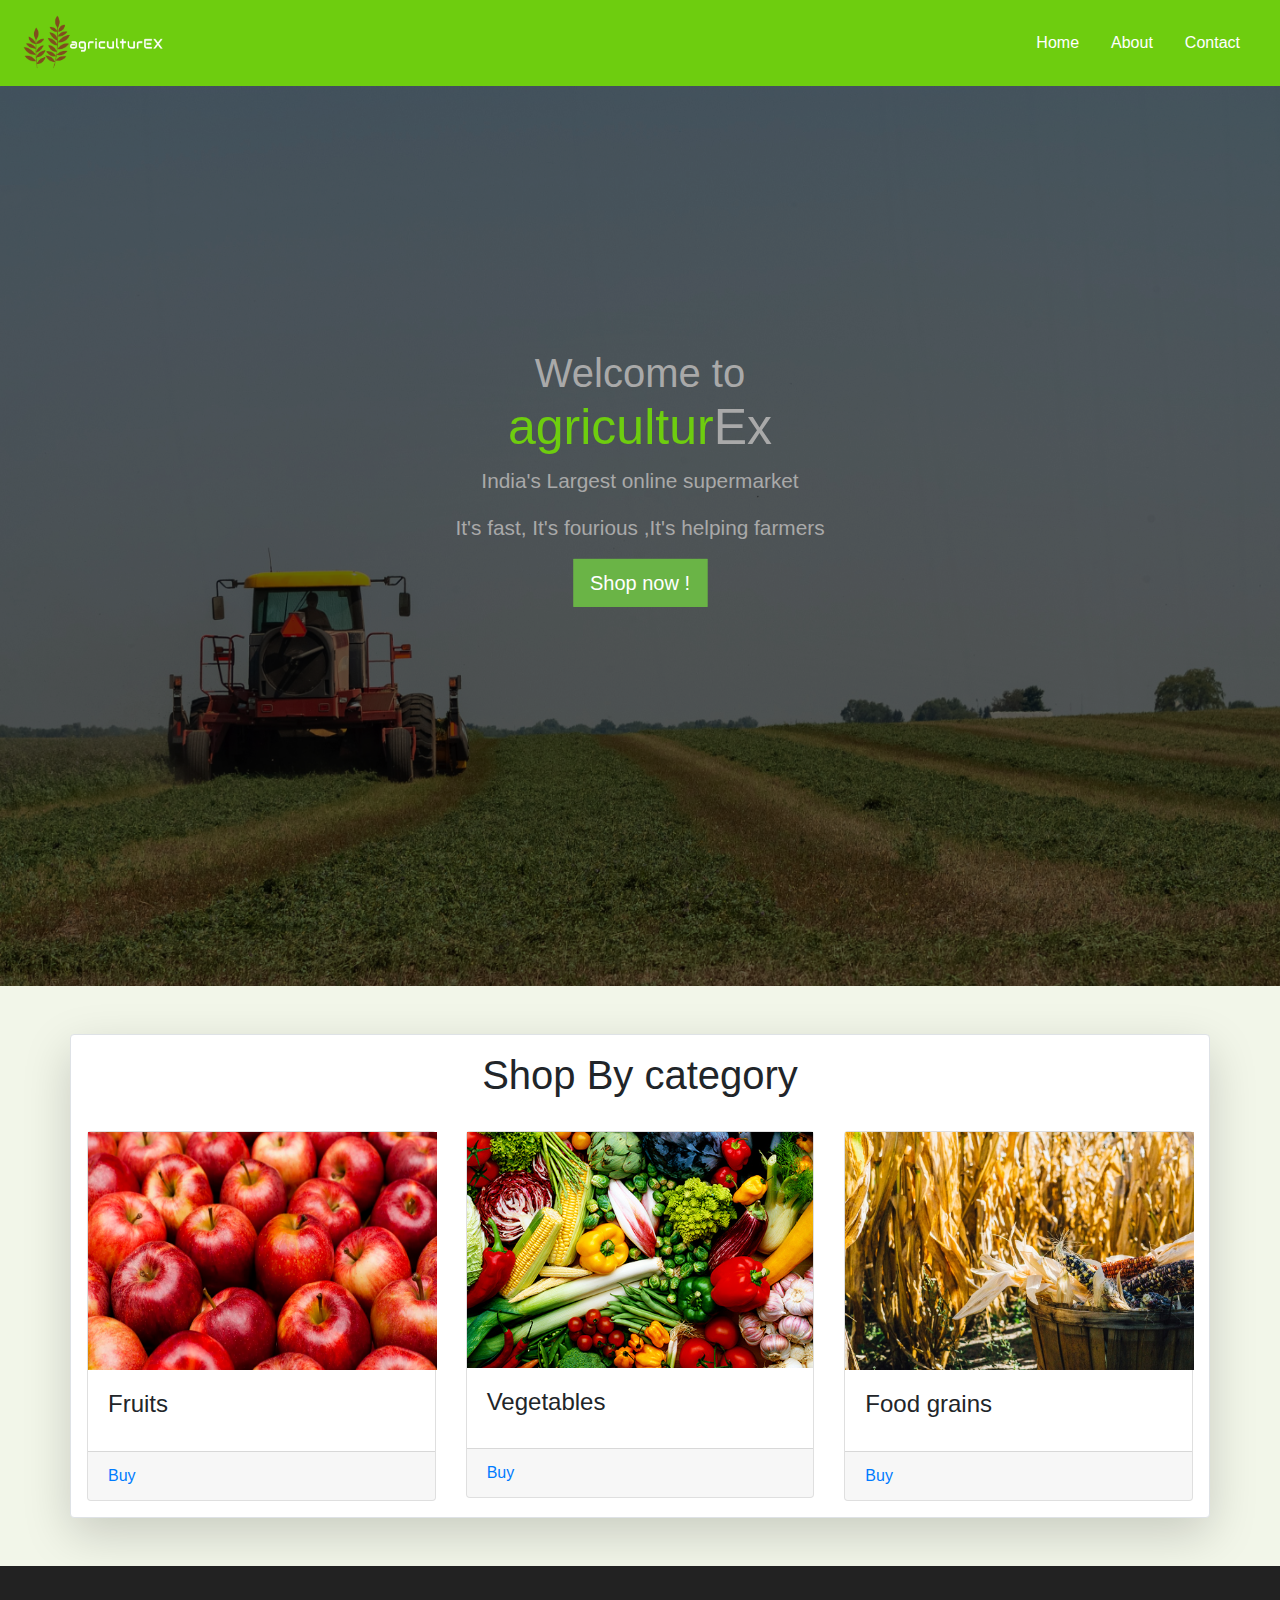
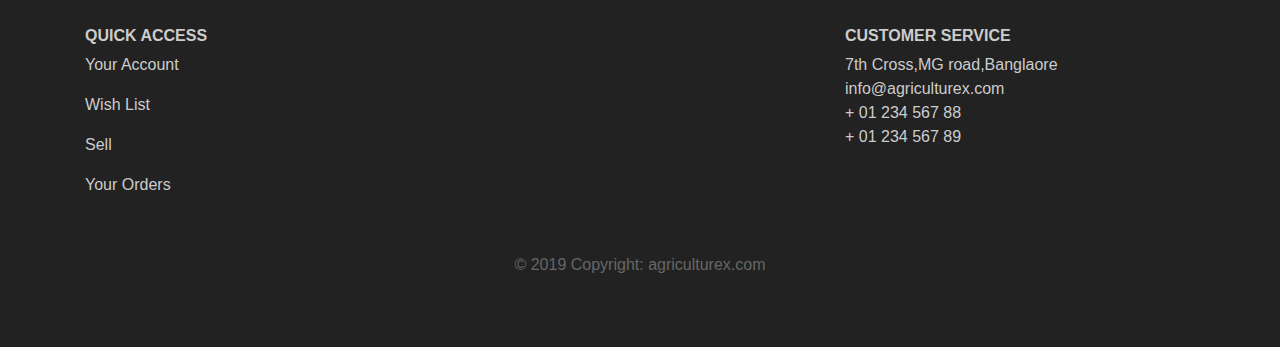
<file: agriculturEx/index.html>
<!DOCTYPE html>
<html lang="en">

<head>

	<title>www.agriculturex.com</title>
	<meta charset="utf-8">
	<meta name="viewport" content="width=device-width, initial-scale=1">
	<link rel="stylesheet" href="bootstrap/css/bootstrap.min.css">
	<link rel="stylesheet" type="text/css" href="main.css">

</head>

<body>
	<nav class="navbar navbar-expand-md">
		<a class="navbar-brand" href="index.html"><img src="images/logo.png " width="150" height="60" /></a>
		<button class="navbar-toggler navbar-dark" type="button" data-toggle="collapse" data-target="#main-navigation">
			<span class="navbar-toggler-icon"></span>
		</button>
		<div class="collapse navbar-collapse" id="main-navigation">
			<ul class="navbar-nav">
				<li class="nav-item">
					<a class="nav-link" href="index.html">Home</a>
				</li>
				<li class="nav-item">
					<a class="nav-link" href="about.html">About</a>
				</li>
				<li class="nav-item">
					<a class="nav-link" href="#">Contact</a>
				</li>
			</ul>
		</div>
	</nav>

	<header class="page-header header container-fluid">
		<div class="overlay"></div>
		<div class="description">
			<h1 style="color:darkgrey">Welcome to <br /><span style="font-size:50px;"><span
						style="color:#6ecd0f;">agricultur</span>Ex</span></h1>
			<p style="color:darkgrey">India's Largest online supermarket</p>
			<p style="color:darkgrey">It's fast, It's fourious ,It's helping farmers</p>
			<button class="btn btn-outline-secondary btn-lg">Shop now !</button>
		</div>
	</header>

<br /><br />

	<div class="blog" id="blog">
		<div class="container border shadow-lg p-3 mb-5 bg-white rounded " >
		<h1 class="text-center">Shop By category</h1>
		<br />
			<div class="row">
				<div class="col-md-4 col-lg-4 col-sm-12">
					<div class="card">
						<div class="card-img">
							<img src="images/appleland.webp"  height="238px" width="349px" >
						</div>
						
						<div class="card-body">
						<h4 class="card-title">Fruits</h4>
							<p class="card-text">
								
								
							</p>
						</div>
						<div class="card-footer">
							<a href="" class="card-link">Buy</a>
						</div>
					</div>
				</div>
				<div class="col-md-4 col-lg-4 col-sm-12">
					<div class="card">
						<div class="card-img">
							<img src="images/vegetables.jpg" class="img-fluid">
						</div>
						
						<div class="card-body">
						   <h4 class="card-title">Vegetables</h4>
							<p class="card-text">
								
								
							</p>
						</div>
						<div class="card-footer">
							<a href="" class="card-link">Buy</a>
						</div>
					</div>
				</div>
				<div class="col-md-4 col-lg-4 col-sm-12">
					<div class="card">
						<div class="card-img">
							<img src="images/cropscard.jpeg"  height="238px" width="349px" >
						</div>
						
						<div class="card-body">
						<h4 class="card-title">Food grains</h4>
							<p class="card-text">
								
								
							</p>
						</div>
						<div class="card-footer">
							<a href="" class="card-link">Buy</a>
						</div>
					</div>
				</div>
			</div>
		</div>
	</div>

	<!--

	<div class="container features">
		<div class="row">
			<div class="col-lg-4 col-md-4 col-sm-12">
				<h3 class="feature-title">Lorem ipsum</h3>
				<img src="images/column-1.jpg" class="img-fluid">
				<p>Lorem ipsum dolor sit amet, consectetur adipiscing elit. Quisque interdum quam odio, quis placerat
					ante luctus eu. Sed aliquet dolor id sapien rutrum, id vulputate quam iaculis.</p>
			</div>
			<div class="col-lg-4 col-md-4 col-sm-12">
				<h3 class="feature-title">Lorem ipsum</h3>
				<img src="images/column-2.jpg" class="img-fluid">
				<p>Lorem ipsum dolor sit amet, consectetur adipiscing elit. Quisque interdum quam odio, quis placerat
					ante luctus eu. Sed aliquet dolor id sapien rutrum, id vulputate quam iaculis.</p>
			</div>
			<div class="col-lg-4 col-md-4 col-sm-12">
				<h3 class="feature-title">Get in Touch!</h3>
				<div class="form-group">
					<input type="text" class="form-control" placeholder="Name" name="">
				</div>
				<div class="form-group">
					<input type="email" class="form-control" placeholder="Email Address" name="email">
				</div>
				<div class="form-group">
					<textarea class="form-control" rows="4"></textarea>
				</div>
				<input type="submit" class="btn btn-secondary btn-block" value="Send" name="">
			</div>
		</div>
	</div>-->



	<footer class="page-footer">
		<div class="container ">
			<div class="row">
				<div class="col-lg-8 col-md-8 col-sm-12">
					<h6 class="text-uppercase font-weight-bold">Quick Access</h6>
					<p>Your Account</p>
					<p>Wish List</p>
					<p>Sell</p>
					<p>Your Orders</p>
				</div>

				<div class="col-lg-4 col-md-4 col-sm-12">
					<h6 class="text-uppercase font-weight-bold">Customer Service</h6>
					<p>7th Cross,MG road,Banglaore
						<br />info@agriculturex.com
						<br />+ 01 234 567 88
						<br />+ 01 234 567 89</p>
				</div>
			</div>
		</div>
		<div class="footer-copyright text-center style{color:while} ">© 2019 Copyright: agriculturex.com</div>
	</footer>

	<script src="jquery-3.3.1.min.js"></script>
	<script src="bootstrap/js/bootstrap.min.js"></script>
	<script src="main.js"></script>
</body>

</html>
</file>
<file: agriculturEx/main.css>
body {
	padding: 0;
	margin: 0;
	background: #f2f6e9;
}

/*--- navigation bar ---*/

.navbar {
	background: #6ecd0f;
}

.nav-link,
.navbar-brand {
	color: #fff;
	cursor: pointer;
}

.nav-link {
	margin-right: 1em !important;
}

.nav-link:hover {
	color: #000;
}

.navbar-collapse {
	justify-content: flex-end;
}

/*--- header ---*/

.header {
	background-image: url('images/cropland.jpg');
	background-size: cover;
	background-position: center;
	position: relative;
}

.overlay {
	position: absolute;
	min-height: 100%;
	min-width: 100%;
	left: 0;
	top: 0;
	background: rgba(0, 0, 0, 0.6);
}

.description {
	left: 50%;
	position: absolute;
	top: 45%;
	transform: translate(-50%, -55%);
	text-align: center;
}

.description h1 {
	color: #6ab446;
}

.description p {
	color: #fff;
	font-size: 1.3rem;
	line-height: 1.5;
}

.description button {
	border: 1px solid #6ab446;
	background: #6ab446;
	border-radius: 0;
	color: #fff;
}

.description button:hover {
	border: 1px solid #fff;
	background: #fff;
	color: #000;
}

/*--- feature section ---*/

.features {
	margin: 4em auto;
	padding: 1em;
	position: relative;
}

.feature-title {
	color: #333;
	font-size: 1.3rem;
	font-weight: 700;
	margin-bottom: 20px;
	text-transform: uppercase;
}

.features img {
	-webkit-box-shadow: 1px 1px 4px rgba(0, 0, 0, 0.4);
	-moz-box-shadow: 1px 1px 4px rgba(0, 0, 0, 0.4);
	box-shadow: 1px 1px 4px rgba(0, 0, 0, 0.4);
	margin-bottom: 16px;
}

.features .form-control,
.features input {
	border-radius: 0;
}

.features .btn {
	background-color: #589b37;
	border: 1px solid #589b37;
	color: #fff;
	margin-top: 20px;
}

.features .btn:hover {
	background-color: #333;
	border: 1px solid #333;
}

/*--- footer ---*/

.page-footer {
	background-color: #222;
	color: #ccc;
	padding: 60px 0 30px;
}

.footer-copyright {
	color: #666;
	padding: 40px 0;
}

/*--- media queries ---*/

@media (max-width: 575.98px) {

	.description {
		left: 0;
		padding: 0 15px;
		position: absolute;
		top: 10%;
		transform: none;
		text-align: center;
	}
	
	.description h1 {
		font-size: 2em;
	}
	
	.description p {
		font-size: 1.2rem;
	}
	
	.features {
		margin: 0;
	}

}
</file>
